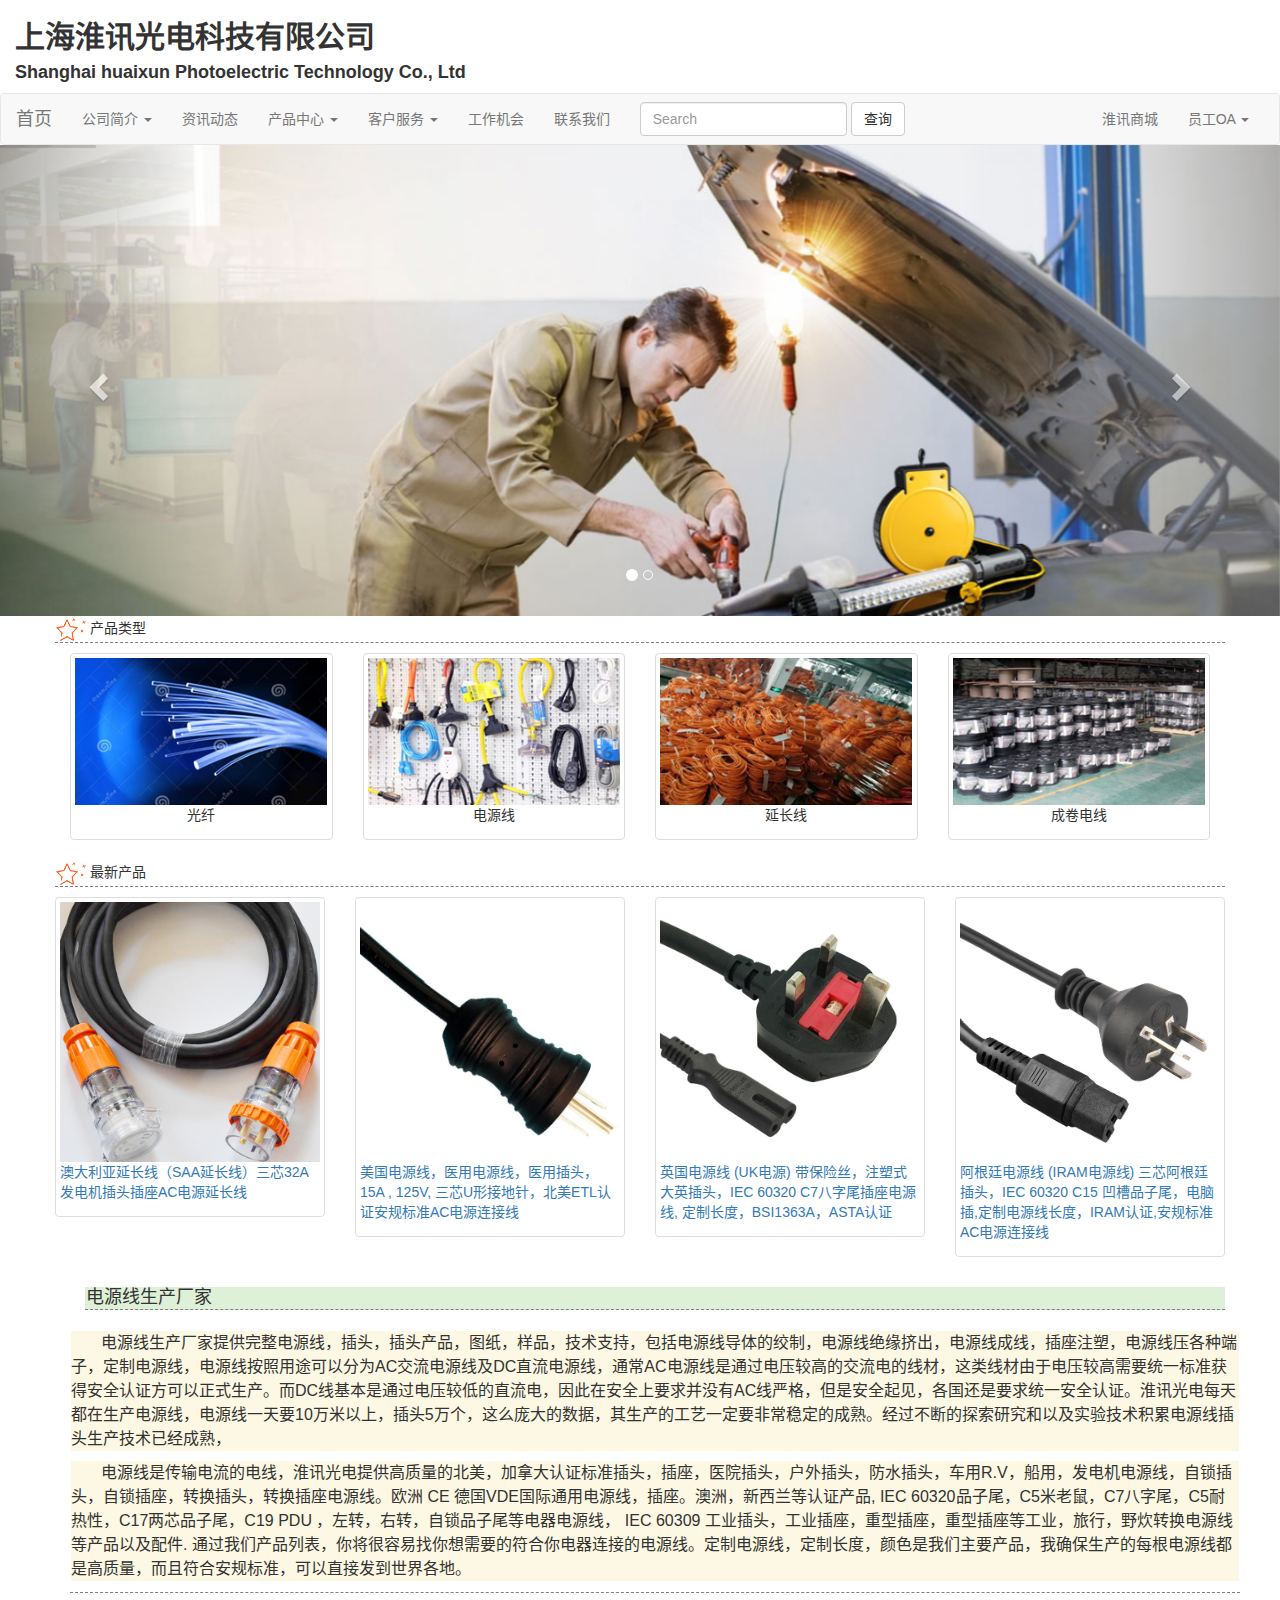
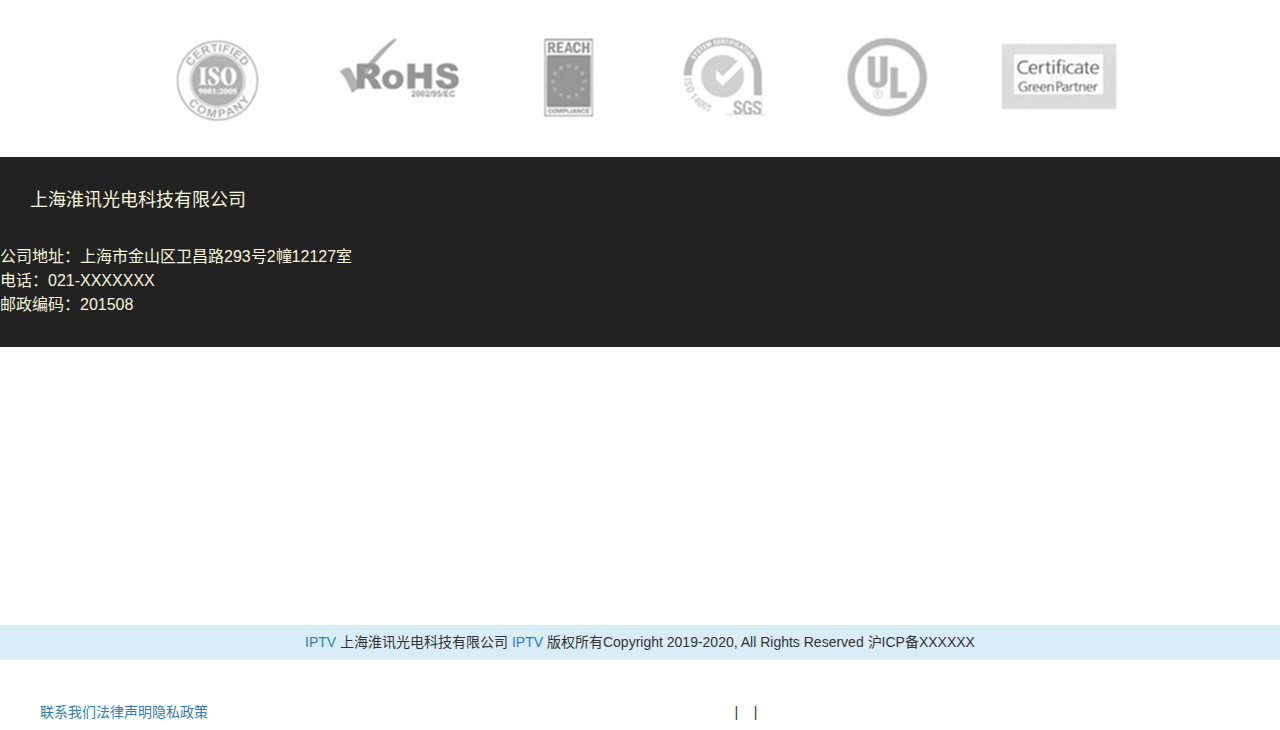
<file: index.html>
<!DOCTYPE html>
<html lang="zh-CN">
<head>
    <meta charset="utf-8">
    <meta http-equiv="X-UA-Compatible" content="IE=edge">
    <meta name="viewport" content="width=device-width, initial-scale=1">
    <!-- 上述3个meta标签*必须*放在最前面，任何其他内容都*必须*跟随其后！ -->
    <title>上海淮讯光电科技有限公司</title>

    <!-- Bootstrap -->
    <link href="css/bootstrap.min.css" rel="stylesheet">

    <!-- HTML5 shim 和 Respond.js 是为了让 IE8 支持 HTML5 元素和媒体查询（media queries）功能 -->
    <!-- 警告：通过 file:// 协议（就是直接将 html 页面拖拽到浏览器中）访问页面时 Respond.js 不起作用 -->
    <!--[if lt IE 9]>
    <script src="https://cdn.jsdelivr.net/npm/html5shiv@3.7.3/dist/html5shiv.min.js"></script>
    <script src="https://cdn.jsdelivr.net/npm/respond.js@1.4.2/dest/respond.min.js"></script>
    <![endif]-->

    <link rel="stylesheet" href="css/style.css" type="text/css">


</head>
<body>

<!-- jQuery (Bootstrap 的所有 JavaScript 插件都依赖 jQuery，所以必须放在前边) -->
<script src="js/jquery-3.2.1.min.js"></script>
<!-- 加载 Bootstrap 的所有 JavaScript 插件。你也可以根据需要只加载单个插件。 -->
<script src="js/bootstrap.min.js"></script>

<!--页眉部分-->
<!--导航条-->
<header class="container-fluid">


    <h2><b>上海淮讯光电科技有限公司</b></h2>
    <h4><b>Shanghai huaixun Photoelectric Technology Co., Ltd</b></h4>

    <!--导航条-->
    <div class="row">
        <nav class="navbar navbar-default">
            <div class="container-fluid">
                <!-- Brand and toggle get grouped for better mobile display -->
                <div class="navbar-header">
                    <button type="button" class="navbar-toggle collapsed" data-toggle="collapse"
                            data-target="#bs-example-navbar-collapse-1" aria-expanded="false">
                        <span class="sr-only">Toggle navigation</span>
                        <span class="icon-bar"></span>
                        <span class="icon-bar"></span>
                        <span class="icon-bar"></span>
                    </button>
                    <a class="navbar-brand" href="#">首页</a>
                </div>

                <!-- Collect the nav links, forms, and other content for toggling -->
                <div class="collapse navbar-collapse" id="bs-example-navbar-collapse-1">
                    <ul class="nav navbar-nav">
                        <li class="dropdown">
                            <a href="#" class="dropdown-toggle" data-toggle="dropdown" role="button"
                               aria-haspopup="true"
                               aria-expanded="false">公司简介 <span class="caret"></span></a>
                            <ul class="dropdown-menu">
                                <li><a href="#">公司介绍</a></li>
                                <li role="separator" class="divider"></li>
                                <li><a href="#">发展历程</a></li>
                            </ul>
                        </li>

                        <li><a href="#">资讯动态</a></li>

                        <li class="dropdown">
                            <a href="#" class="dropdown-toggle" data-toggle="dropdown" role="button"
                               aria-haspopup="true"
                               aria-expanded="false">产品中心 <span class="caret"></span></a>
                            <ul class="dropdown-menu">
                                <li><a href="#">电源线</a></li>
                                <li role="separator" class="divider"></li>
                                <li><a href="#">延长线</a></li>
                                <li role="separator" class="divider"></li>
                                <li><a href="#">转换插座</a></li>
                                <li role="separator" class="divider"></li>
                                <li><a href="#">卷电线</a></li>
                            </ul>
                        </li>
                        <li class="dropdown">
                            <a href="#" class="dropdown-toggle" data-toggle="dropdown" role="button"
                               aria-haspopup="true"
                               aria-expanded="false">客户服务 <span class="caret"></span></a>
                            <ul class="dropdown-menu">
                                <li><a href="#">服务宗旨</a></li>
                                <li role="separator" class="divider"></li>
                                <li><a href="#">技术指导</a></li>
                                <li role="separator" class="divider"></li>
                                <li><a href="#">售后服务</a></li>
                            </ul>
                        </li>

                        <li><a href="#">工作机会</a></li>
                        <li><a href="#">联系我们</a></li>
                    </ul>
                    <form class="navbar-form navbar-left">
                        <div class="form-group">
                            <input type="text" class="form-control" placeholder="Search">
                        </div>
                        <button type="submit" class="btn btn-default">查询</button>
                    </form>
                    <ul class="nav navbar-nav navbar-right">
                        <li><a href="#">淮讯商城</a></li>
                        <li class="dropdown">
                            <a href="#" class="dropdown-toggle" data-toggle="dropdown" role="button"
                               aria-haspopup="true"
                               aria-expanded="false">员工OA <span class="caret"></span></a>
                            <ul class="dropdown-menu">
                                <li><a href="#">员工入口</a></li>
                                <li role="separator" class="divider"></li>
                                <li><a href="#">管理员</a></li>
                            </ul>
                        </li>
                    </ul>
                </div><!-- /.navbar-collapse -->
            </div><!-- /.container-fluid -->
        </nav>
    </div>


    <!--轮播图-->

    <div class="row mg">


        <div id="carousel-example-generic" class="carousel slide" data-ride="carousel">
            <!-- Indicators -->
            <ol class="carousel-indicators">
                <li data-target="#carousel-example-generic" data-slide-to="0" class="active"></li>
                <li data-target="#carousel-example-generic" data-slide-to="1"></li>

            </ol>

            <!-- Wrapper for slides -->
            <div class="carousel-inner" role="listbox">

                <div class="item active">
                    <img src="images/22.jpg" alt="...">
                    <div class="carousel-caption">

                    </div>
                </div>
                <div class="item">
                    <img src="images/33.jpg" alt="...">
                    <div class="carousel-caption">

                    </div>
                </div>

            </div>

            <!-- Controls -->
            <a class="left carousel-control" href="#carousel-example-generic" role="button" data-slide="prev">
                <span class="glyphicon glyphicon-chevron-left" aria-hidden="true"></span>
                <span class="sr-only">Previous</span>
            </a>
            <a class="right carousel-control" href="#carousel-example-generic" role="button" data-slide="next">
                <span class="glyphicon glyphicon-chevron-right" aria-hidden="true"></span>
                <span class="sr-only">Next</span>
            </a>
        </div>
    </div>

</header>

<!--主体部分-->

<!--产品展示-->
<div class="container">
    <div class="row cpxx">
        <img src="images/icon_5.jpg">
        <span>产品类型</span>
    </div>

    <div class="row paddtop">
        <div class="col-md-3 jz">
            <div class="thumbnail">
                <img src="images/12.jpg">
                <p>光纤</p>
            </div>
        </div>
        <div class="col-md-3 jz">
            <div class="thumbnail">
                <img src="images/dianyuanxian.jpg">
                <p>电源线</p>
            </div>
        </div>
        <div class="col-md-3 jz">
            <div class="thumbnail">
                <img src="images/yanchangxian.jpg">
                <p>延长线</p>
            </div>
        </div>
        <div class="col-md-3 jz">
            <div class="thumbnail">
                <img src="images/chenjuan.jpg">
                <p>成卷电线</p>
            </div>
        </div>
    </div>


</div>

<!--最新产品-->
<div class="container">
    <div class="row cpxx">
        <img src="images/icon_5.jpg">
        <span>最新产品</span>
    </div>

    <div class="row paddtop">

        <div class="row">
            <div class="col-xs-6 col-md-3">
                <a href="#" class="thumbnail">
                    <img src="images/三芯32A发电机插头插座AC电源延长线.jpg" alt="...">
                    <p>澳大利亚延长线（SAA延长线）三芯32A发电机插头插座AC电源延长线</p>
                </a>
            </div>

            <div class="col-xs-6 col-md-3">
                <a href="#" class="thumbnail">
                    <img src="images/美国电源线，医用电源线，医用插头，15A-125V-三芯U形接地针，北美ETL认证安规标准AC电源连接线.jpg" alt="...">
                    <p>美国电源线，医用电源线，医用插头，15A , 125V, 三芯U形接地针，北美ETL认证安规标准AC电源连接线</p>
                </a>
            </div>

            <div class="col-xs-6 col-md-3">
                <a href="#" class="thumbnail">
                    <img src="images/英国电源线八字尾IEC-C-7.jpg" alt="...">
                    <p>英国电源线 (UK电源) 带保险丝，注塑式大英插头，IEC 60320 C7八字尾插座电源线, 定制长度，BSI1363A，ASTA认证</p>
                </a>
            </div>

            <div class="col-xs-6 col-md-3">
                <a href="#" class="thumbnail">
                    <img src="images/阿根廷电源线IEC-C15-凹槽品子尾插座.jpg" alt="...">
                    <p>阿根廷电源线 (IRAM电源线) 三芯阿根廷插头，IEC 60320 C15 凹槽品子尾，电脑插,定制电源线长度，IRAM认证,安规标准AC电源连接线</p>
                </a>
            </div>

        </div>

    </div>

    <!--电源线介绍-->
    <div class="container">
        <div>
            <h4 class="cpxx bg-success"><span>电源线生产厂家</span></h4>

        </div>
        <div class="row cpxx">
            <h5 class="zt bg-warning">
                电源线生产厂家提供完整电源线，插头，插头产品，图纸，样品，技术支持，包括电源线导体的绞制，电源线绝缘挤出，电源线成线，插座注塑，电源线压各种端子，定制电源线，电源线按照用途可以分为AC交流电源线及DC直流电源线，通常AC电源线是通过电压较高的交流电的线材，这类线材由于电压较高需要统一标准获得安全认证方可以正式生产。而DC线基本是通过电压较低的直流电，因此在安全上要求并没有AC线严格，但是安全起见，各国还是要求统一安全认证。淮讯光电每天都在生产电源线，电源线一天要10万米以上，插头5万个，这么庞大的数据，其生产的工艺一定要非常稳定的成熟。经过不断的探索研究和以及实验技术积累电源线插头生产技术已经成熟，</h5>
            <h5 class="zt bg-warning">
                电源线是传输电流的电线，淮讯光电提供高质量的北美，加拿大认证标准插头，插座，医院插头，户外插头，防水插头，车用R.V，船用，发电机电源线，自锁插头，自锁插座，转换插头，转换插座电源线。欧洲 CE
                德国VDE国际通用电源线，插座。澳洲，新西兰等认证产品, IEC 60320品子尾，C5米老鼠，C7八字尾，C5耐热性，C17两芯品子尾，C19 PDU ，左转，右转，自锁品子尾等电器电源线， IEC
                60309 工业插头，工业插座，重型插座，重型插座等工业，旅行，野炊转换电源线等产品以及配件.
                通过我们产品列表，你将很容易找你想需要的符合你电器连接的电源线。定制电源线，定制长度，颜色是我们主要产品，我确保生产的每根电源线都是高质量，而且符合安规标准，可以直接发到世界各地。</h5>

        </div>
    </div>

    <!--RoHS标签-->
    <div class="container">
        <div class="row">
            <img src="images/rs.jpg">
        </div>
    </div>
</div>

<!--页脚部分-->
<footer class="container-fluid">
    <div>
        <div class="row banner_first zt">
            <br/>
            <h4>上海淮讯光电科技有限公司</h4><br>
            公司地址：上海市金山区卫昌路293号2幢12127室<br>
            电话：021-XXXXXXX<br>
            邮政编码：201508

        </div>
        <div class="row company bg-info banner_second">
            <div><a href="http://leafstudio.fh4u.org/IPTV.m3u">IPTV</a> 上海淮讯光电科技有限公司 <a href="tv/tvIPTV.m3u">IPTV</a> 版权所有Copyright 2019-2020, All Rights Reserved 沪ICP备XXXXXX</div> &nbsp;           <div><ul><a><li>联系我们</li></a>&nbsp; |&nbsp; <a><li>法律声明</li></a>&nbsp; |&nbsp; <a><li>隐私政策</li></a></ul></div>
        </div>

    </div>

    
</footer>


</body>
</html>
</file>
<file: css/style.css>
.cpxx {
    border-bottom: 1px dashed gray;
    padding: 1px;
}



.paddtop {
    padding-top: 10px;
}

.jz {
    text-align: center;
}

.company {
    height: 30px;

    text-align: center;
}

.zt {
    font-size: 16px;
    line-height: 24px;
    text-indent: 30px;
}

.banner_first {
    background-color: #222222;
    position: absolute;
    color: beige;
    width: 100%;
    height: 190px;
    z-index: 1;
    text-align: left;

}

.banner_second {
    /*background-color: #222222;*/
float:left;
    position: absolute;
    width: 100%;
    height: 35px;
    line-height: 35px;
    bottom: -1360px;
    z-index: 2
}
.mg{
	margin-top:-20px;
}
ul{
	list-style:none;
}
ul li{
	float:left
}
#bd{
	border:10px solid beige;
	float:left;
}
</file>
